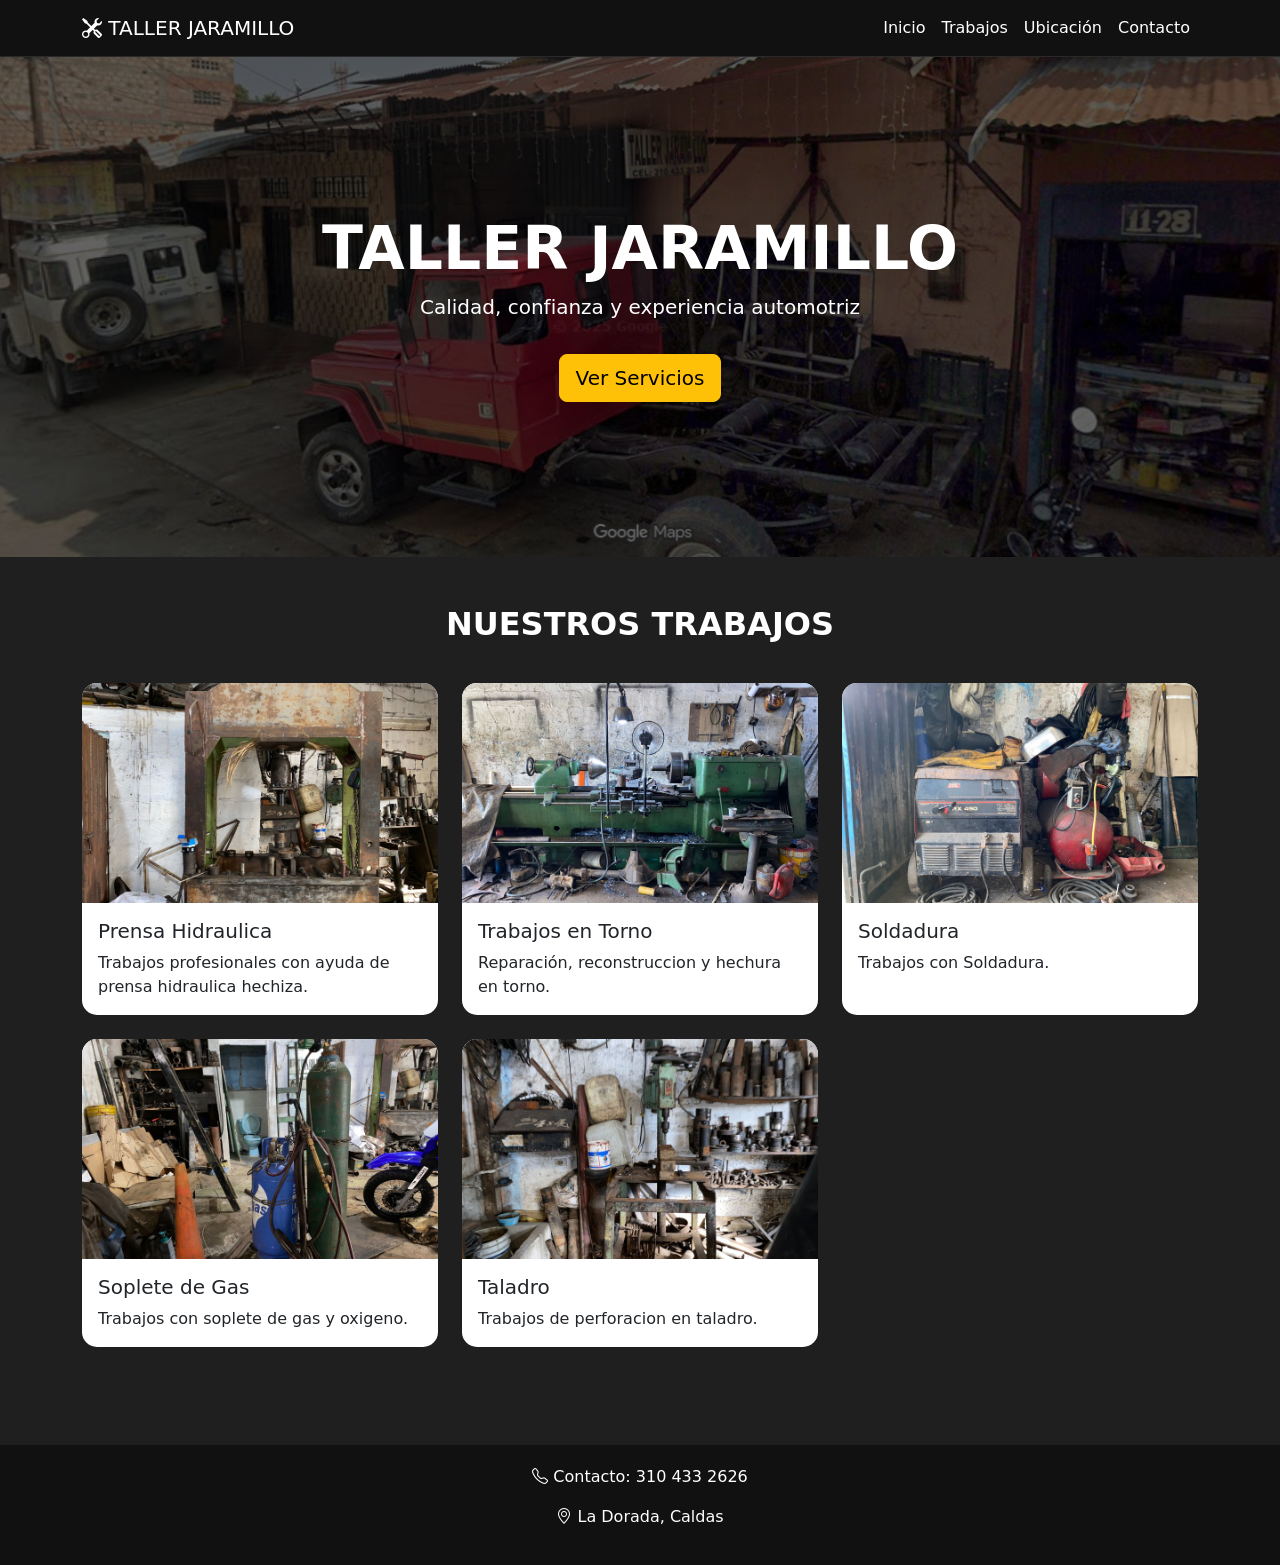
<file: trabajo.html>
<!DOCTYPE html>
<html lang="es">
<head>
    <meta charset="UTF-8">
    <meta http-equiv="X-UA-Compatible" content="IE=edge">
    <meta name="viewport" content="width=device-width, initial-scale=1.0">

    <title>TALLER JARAMILLO</title>

    <!-- Bootstrap CSS -->
    <link href="https://cdn.jsdelivr.net/npm/bootstrap@5.3.7/dist/css/bootstrap.min.css"
    rel="stylesheet">
    
    <!-- Bootstrap Icons -->
    <link rel="stylesheet"
    href="https://cdn.jsdelivr.net/npm/bootstrap-icons@1.13.1/font/bootstrap-icons.min.css">

    <!-- Icono -->
    <link rel="icon" href="IMG/logo.png">

    <!-- CSS -->
    <link rel="stylesheet" href="css/style.css">    

</head>

<body>

    <!-- NAVBAR -->
    <nav class="navbar navbar-expand-lg">
        <div class="container">

            <a class="navbar-brand" href="#">
                <i class="bi bi-tools"></i>
                TALLER JARAMILLO
            </a>

            <button class="navbar-toggler bg-light" type="button" data-bs-toggle="collapse" data-bs-target="#menu">
                <span class="navbar-toggler-icon"></span>
            </button>

            <div class="collapse navbar-collapse" id="menu">

                <ul class="navbar-nav ms-auto">

                    <li class="nav-item">
                        <a class="nav-link active" href="index.html">Inicio</a>
                    </li>

                    <li class="nav-item">
                        <a class="nav-link" href="trabajo.html">Trabajos</a>
                    </li>

                    <li class="nav-item">
                        <a class="nav-link" href="ubicar.html">Ubicación</a>
                    </li>

                    <li class="nav-item">
                        <a class="nav-link" href="contactar.html">Contacto</a>
                    </li>

                </ul>

            </div>

        </div>
    </nav>

    <!-- BANNER -->
    <header class="banner">

        <div>
            <h1>TALLER JARAMILLO</h1>
            <p>Calidad, confianza y experiencia automotriz</p>

            <button class="btn btn-warning btn-lg mt-3">
                Ver Servicios
            </button>
        </div>

    </header>

    <!-- TRABAJOS -->
    <section class="container py-5">

        <h2 class="text-center titulo" style="color: white;">NUESTROS TRABAJOS</h2>

        <div class="row g-4">

            <!-- CARD 1 -->
            <div class="col-md-4">

              <a href="prensa.html" style="text-decoration: none; color: black;">

                  <div class="card h-100">

                      <img src="IMG/prensa.jpeg" class="card-img-top" alt="">

                      <div class="card-body">

                          <h5 class="card-title">
                              Prensa Hidraulica
                          </h5>

                          <p class="card-text">
                              Trabajos profesionales con ayuda de prensa hidraulica hechiza.
                          </p>

                      </div>

                  </div>

              </a>

          </div>

            <!-- CARD 2 -->
            <div class="col-md-4">

                <a href="torno.html" style="text-decoration: none; color: black;">
                
                    <div class="card h-100">

                        <img src="IMG/torno.jpeg" class="card-img-top" alt="">

                        <div class="card-body">

                            <h5 class="card-title">
                                Trabajos en Torno
                            </h5>

                            <p class="card-text">
                                Reparación, reconstruccion y hechura en torno.
                            </p>

                        </div>

                    </div>
              
                </a>

            </div>

            <!-- CARD 3 -->
            <div class="col-md-4">

                <a href="soldadura.html" style="text-decoration: none; color: black;">

                    <div class="card h-100">

                        <img src="IMG/soldar.jpeg" class="card-img-top" alt="">

                        <div class="card-body">

                            <h5 class="card-title">
                                Soldadura
                            </h5>

                            <p class="card-text">
                                Trabajos con Soldadura.
                            </p>

                        </div>

                    </div>

                </a>

            </div>

            <!-- CARD 4 -->
            <div class="col-md-4">

                <a href="torno.html" style="text-decoration: none; color: black;">
                
                    <div class="card h-100">

                        <img src="IMG/gas.jpeg" class="card-img-top" alt="">

                        <div class="card-body">

                            <h5 class="card-title">
                                Soplete de Gas
                            </h5>

                            <p class="card-text">
                                Trabajos con soplete de gas y oxigeno.
                            </p>

                        </div>

                    </div>
              
                </a>

            </div>

            <!-- CARD 5 -->
            <div class="col-md-4">

                <a href="torno.html" style="text-decoration: none; color: black;">
                
                    <div class="card h-100">

                        <img src="IMG/taladro.jpeg" class="card-img-top" alt="">

                        <div class="card-body">

                            <h5 class="card-title">
                                Taladro
                            </h5>

                            <p class="card-text">
                                Trabajos de perforacion en taladro.
                            </p>

                        </div>

                    </div>
              
                </a>

            </div>

        </div>

    </section>

    <!-- FOOTER -->
    <footer>

        <p>
            <i class="bi bi-telephone"></i>
            Contacto: 310 433 2626
        </p>

        <p>
            <i class="bi bi-geo-alt"></i>
            La Dorada, Caldas
        </p>

    </footer>

    <!-- Bootstrap JS -->
    <script src="https://cdn.jsdelivr.net/npm/bootstrap@5.3.7/dist/js/bootstrap.bundle.min.js"></script>

</body>
</html>
</file>
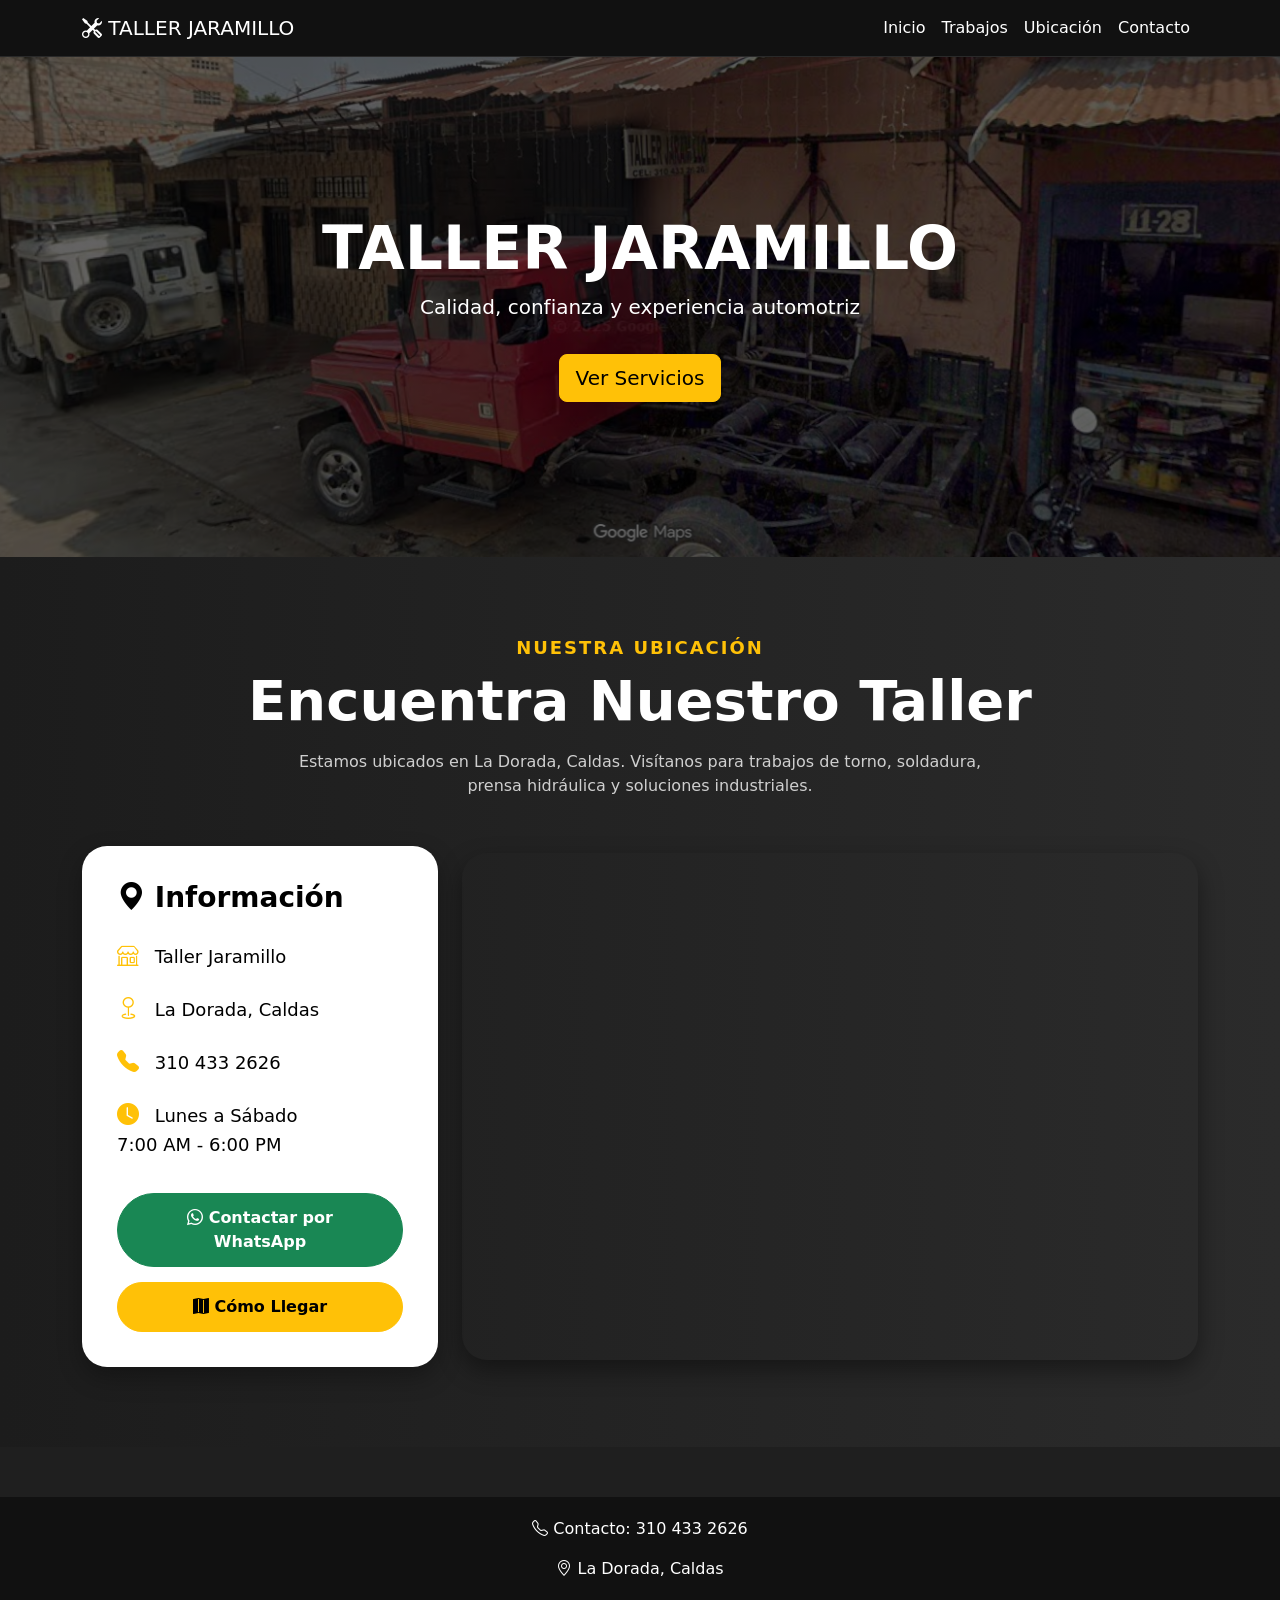
<file: ubicar.html>
<!DOCTYPE html>
<html lang="es">
<head>
    <meta charset="UTF-8">
    <meta http-equiv="X-UA-Compatible" content="IE=edge">
    <meta name="viewport" content="width=device-width, initial-scale=1.0">

    <title>TALLER JARAMILLO</title>

    <!-- Bootstrap CSS -->
    <link href="https://cdn.jsdelivr.net/npm/bootstrap@5.3.7/dist/css/bootstrap.min.css"
    rel="stylesheet">
    
    <!-- Bootstrap Icons -->
    <link rel="stylesheet"
    href="https://cdn.jsdelivr.net/npm/bootstrap-icons@1.13.1/font/bootstrap-icons.min.css">

    <!-- Icono -->
    <link rel="icon" href="IMG/logo.png">

    <!-- CSS -->
    <link rel="stylesheet" href="css/style.css">

</head>

<body>

    <!-- NAVBAR -->
    <nav class="navbar navbar-expand-lg">
        <div class="container">

            <a class="navbar-brand" href="#">
                <i class="bi bi-tools"></i>
                TALLER JARAMILLO
            </a>

            <button class="navbar-toggler bg-light" type="button" data-bs-toggle="collapse" data-bs-target="#menu">
                <span class="navbar-toggler-icon"></span>
            </button>

            <div class="collapse navbar-collapse" id="menu">

                <ul class="navbar-nav ms-auto">

                    <li class="nav-item">
                        <a class="nav-link active" href="index.html">Inicio</a>
                    </li>

                    <li class="nav-item">
                        <a class="nav-link" href="trabajo.html">Trabajos</a>
                    </li>

                    <li class="nav-item">
                        <a class="nav-link" href="ubicar.html">Ubicación</a>
                    </li>

                    <li class="nav-item">
                        <a class="nav-link" href="contactar.html">Contacto</a>
                    </li>

                </ul>

            </div>

        </div>
    </nav>

    <!-- BANNER -->
    <header class="banner">

        <div>
            <h1>TALLER JARAMILLO</h1>
            <p>Calidad, confianza y experiencia automotriz</p>

            <button class="btn btn-warning btn-lg mt-3">
                Ver Servicios
            </button>
        </div>

    </header>

    <!-- UBICACION -->
    <section class="ubicacion-section">

        <div class="container">

            <!-- TITULO -->
            <div class="text-center mb-5">

                <h5 class="subtitulo">
                    NUESTRA UBICACIÓN
                </h5>

                <h2 class="display-4 fw-bold">
                    Encuentra Nuestro Taller
                </h2>

                <p class="descripcion mt-3">
                    Estamos ubicados en La Dorada, Caldas.
                    Visítanos para trabajos de torno, soldadura,
                    prensa hidráulica y soluciones industriales.
                </p>

            </div>

            <!-- CONTENIDO -->
            <div class="row g-4 align-items-center">

                <!-- INFORMACION -->
                <div class="col-lg-4">

                    <div class="info-card">

                        <h3>
                            <i class="bi bi-geo-alt-fill"></i>
                            Información
                        </h3>

                        <div class="info-item">
                            <i class="bi bi-shop"></i>
                            Taller Jaramillo
                        </div>

                        <div class="info-item">
                            <i class="bi bi-geo"></i>
                            La Dorada, Caldas
                        </div>

                        <div class="info-item">
                            <i class="bi bi-telephone-fill"></i>
                            310 433 2626
                        </div>

                        <div class="info-item">
                            <i class="bi bi-clock-fill"></i>
                            Lunes a Sábado
                            <br>
                            7:00 AM - 6:00 PM
                        </div>

                        <!-- BOTONES -->
                        <a href="https://wa.me/573104332626"
                        target="_blank"
                        class="btn btn-success btn-mapa w-100">

                            <i class="bi bi-whatsapp"></i>
                            Contactar por WhatsApp

                        </a>

                        <a href="https://maps.google.com"
                        target="_blank"
                        class="btn btn-warning btn-mapa w-100">

                            <i class="bi bi-map-fill"></i>
                            Cómo Llegar

                        </a>

                    </div>

                </div>

                <!-- MAPA -->
                <div class="col-lg-8">

                    <div class="mapa">

                        <iframe
                            src="https://www.google.com/maps/embed?pb=!1m18!1m12!1m3!1d466.04631817088335!2d-74.66869903237675!3d5.448208370006857!2m3!1f0!2f0!3f0!3m2!1i1024!2i768!4f13.1!3m3!1m2!1s0x8e40dea0d1a50555%3A0x3a1632f893fb501c!2sTaller%20Jaramillo!5e0!3m2!1ses-419!2sco!4v1778598498022!5m2!1ses-419!2sco"
                            allowfullscreen=""
                            loading="lazy">
                        </iframe>

                    </div>

                </div>

            </div>

        </div>

    </section>

    <!-- FOOTER -->
    <footer>

        <p>
            <i class="bi bi-telephone"></i>
            Contacto: 310 433 2626
        </p>

        <p>
            <i class="bi bi-geo-alt"></i>
            La Dorada, Caldas
        </p>

    </footer>

    <!-- Bootstrap JS -->
    <script src="https://cdn.jsdelivr.net/npm/bootstrap@5.3.7/dist/js/bootstrap.bundle.min.js"></script>

</body>
</html>
</file>
<file: css/style.css>
body{
            background-color: #1f1f1f;
        }

        /* NAVBAR */
        .navbar{
            background-color: #111;
            backdrop-filter: blur(10px);

            border-bottom:
            1px solid rgba(255,255,255,0.1);
        }

        .navbar-brand,
        .nav-link{
            color: white !important;
            font-weight: 500;
        }

        .nav-link:hover{
            color: #ffc107 !important;
        }

        /* BANNER */
        .banner{
            background-image: linear-gradient(
                rgba(0,0,0,0.6),
                rgba(0,0,0,0.6)
            ), url("../IMG/BANNER.png");

            background-size: cover;
            background-position: center;
            height: 500px;

            display: flex;
            justify-content: center;
            align-items: center;
            text-align: center;

            color: white;
        }

        .banner1{
            background-image: linear-gradient(
                rgba(0,0,0,0.6),
                rgba(0,0,0,0.6)
            ), url("../IMG/BANNER1.png");

            background-size: cover;
            background-position: center;
            height: 500px;

            display: flex;
            justify-content: center;
            align-items: center;
            text-align: center;

            color: white;
        }

        .banner h1{
            font-size: 60px;
            font-weight: bold;
        }

        .banner p{
            font-size: 20px;
        }

        /* CARDS */
        .card{
            border: none;
            transition: 0.3s;
            border-radius: 15px;
            overflow: hidden;
        }

        .card:hover{
            transform: translateY(-8px);
            box-shadow: 0px 10px 20px rgba(0,0,0,0.2);
        }

        .card img{
            height: 220px;
            object-fit: cover;
        }

        /* TITULOS */
        .titulo{
            font-weight: bold;
            margin-bottom: 40px;
        }

        /* FOOTER */
        footer{
            background-color: #111;
            color: white;
            padding: 20px;
            margin-top: 50px;
            text-align: center;
        }
        /* SECCION CONTACTO */

        .contacto-section{
            background: linear-gradient(to right, #1a1a1a, #2d2d2d);
            padding: 80px 0;
            color: white;
        }

        .subtitulo{
            color: #ffc107;
            font-size: 18px;
            letter-spacing: 2px;
            font-weight: bold;
        }

        .descripcion{
            max-width: 700px;
            margin: auto;
            color: #d1d1d1;
        }

        /* CARDS CONTACTO */

        .contact-card{
            border-radius: 20px;
            overflow: hidden;
            transition: 0.4s;
            border: none;
            text-align: center;
        }

        .contact-card:hover{
            transform: translateY(-12px) scale(1.02);
            box-shadow: 0px 15px 25px rgba(0,0,0,0.4);
        }

        .contact-card img{
            width: 120px;
            height: 120px;
            object-fit: contain;
            margin: auto;
            margin-top: 30px;
        }

        .contact-card .card-body{
            padding: 30px;
        }

        .contact-card h5{
            font-size: 28px;
            font-weight: bold;
        }

        .contact-card p{
            color: #555;
        }

        /* BOTONES */

        .btn-contacto{
            border-radius: 50px;
            padding: 10px 25px;
            font-weight: bold;
        }

        /* COLORES PERSONALIZADOS */

        .whatsapp{
            background-color: #25D366;
            color: white;
        }

        .gmail{
            background-color: #EA4335;
            color: white;
        }

        .facebook{
            background-color: #1877F2;
            color: white;
        }
        /* ICONOS */

        .icono{
            width: 130px;
            height: 130px;

            margin: auto;
            margin-top: 30px;
            margin-bottom: 20px;

            border-radius: 50%;

            display: flex;
            justify-content: center;
            align-items: center;

            font-size: 65px;

            transition: 0.4s;
            box-shadow: 0 0 25px rgba(37,211,102,0.5);
        }

        .contact-card:hover .icono{
            transform: scale(1.1) rotate(5deg);
        }

        /* WHATSAPP */

        .whatsapp-icon{
            background: rgba(37, 211, 102, 0.15);
            color: #25D366;
            box-shadow: 0 0 25px rgba(37,211,102,0.5);
            backdrop-filter: blur(10px);
        }

        /* GMAIL */

        .gmail-icon{
            background: rgba(234, 67, 53, 0.15);
            color: #EA4335;
            box-shadow: 0 0 25px rgba(37,211,102,0.5);
        }

        /* FACEBOOK */

        .facebook-icon{
            background: rgba(24, 119, 242, 0.15);
            color: #1877F2;
            box-shadow: 0 0 25px rgba(37,211,102,0.5);
        }
        /* SECCION INFO */
        .info-section{
            padding: 90px 0;
            background-color: #111;
            color: white;
        }

        .info-box{
            padding: 30px;
            border-radius: 20px;
            transition: 0.4s;
            height: 100%;
            background-color: #f8f9fa;
        }

        .info-box:hover{
            transform: translateY(-10px);
            box-shadow: 0px 10px 25px rgba(0,0,0,0.1);
        }

        .info-icon{
            font-size: 60px;
            color: #ffc107;
            margin-bottom: 20px;
        }

        .info-box h4{
            font-weight: bold;
        }

        /* ESTADISTICAS */

        .stats{
            background: linear-gradient(to right, #111, #1f1f1f);
            padding: 80px 0;
            color: white;
        }

        .stat-box{
            text-align: center;
        }

        .stat-box h2{
            font-size: 55px;
            font-weight: bold;
            color: #ffc107;
        }

        .stat-box p{
            font-size: 18px;
        }

        /* CTA */

        .cta-section{
            padding: 100px 0;
            background: linear-gradient(rgba(0,0,0,0.8),
            rgba(0,0,0,0.8)),
            url("IMG/BANNER.png");

            background-size: cover;
            background-position: center;

            color: white;
            text-align: center;
        }

        .cta-section h2{
            font-size: 50px;
            font-weight: bold;
        }

        .cta-btn{
            padding: 15px 35px;
            border-radius: 50px;
            font-size: 20px;
            font-weight: bold;
        }

        /* UBICACION */

        .ubicacion-section{
            background: linear-gradient(to right, #1c1c1c, #2b2b2b);
            padding: 80px 0;
            color: white;
        }

        .subtitulo{
            color: #ffc107;
            font-weight: bold;
            letter-spacing: 2px;
        }

        .descripcion{
            color: #cfcfcf;
            max-width: 700px;
            margin: auto;
        }

        /* TARJETA */

        .info-card{
            background-color: white;
            color: black;
            border-radius: 25px;
            padding: 35px;
            height: 100%;
            box-shadow: 0px 10px 25px rgba(0,0,0,0.3);
        }

        .info-card h3{
            font-weight: bold;
            margin-bottom: 25px;
        }

        .info-item{
            margin-bottom: 20px;
            font-size: 18px;
        }

        .info-item i{
            color: #ffc107;
            font-size: 22px;
            margin-right: 10px;
        }



        /* MAPA */

        .mapa{
            border-radius: 25px;
            overflow: hidden;
            box-shadow: 0px 10px 25px rgba(0,0,0,0.4);
        }

        iframe{
            width: 100%;
            height: 500px;
            border: none;
        }

        /* BOTONES */

        .btn-mapa{
            border-radius: 50px;
            padding: 12px 25px;
            font-weight: bold;
            margin-top: 15px;
        }



        /* BOTON FLOTANTE */

        .whatsapp-float{

            position: fixed;

            width: 70px;
            height: 70px;

            bottom: 30px;
            right: 30px;

            background: linear-gradient(
                135deg,
                #25D366,
                #1ebe5d
            );

            color: white;

            border-radius: 50%;

            display: flex;
            justify-content: center;
            align-items: center;

            font-size: 38px;

            text-decoration: none;

            box-shadow:
            0 8px 25px rgba(37,211,102,0.5);

            z-index: 999;

            transition: 0.4s;
        }

        /* HOVER */

        .whatsapp-float:hover{

            transform: scale(1.12) rotate(8deg);

            color: white;

            box-shadow:
            0 12px 30px rgba(37,211,102,0.7);
        }

        /* ANIMACION */

        .whatsapp-float::before{

            content: "";

            position: absolute;

            width: 100%;
            height: 100%;

            border-radius: 50%;

            background-color: rgba(37,211,102,0.4);

            animation: pulse 2s infinite;

            z-index: -1;
        }

        /* EFECTO PULSE */

        @keyframes pulse{

            0%{
                transform: scale(1);
                opacity: 0.7;
            }

            70%{
                transform: scale(1.5);
                opacity: 0;
            }

            100%{
                transform: scale(1.5);
                opacity: 0;
            }
        }
</file>
